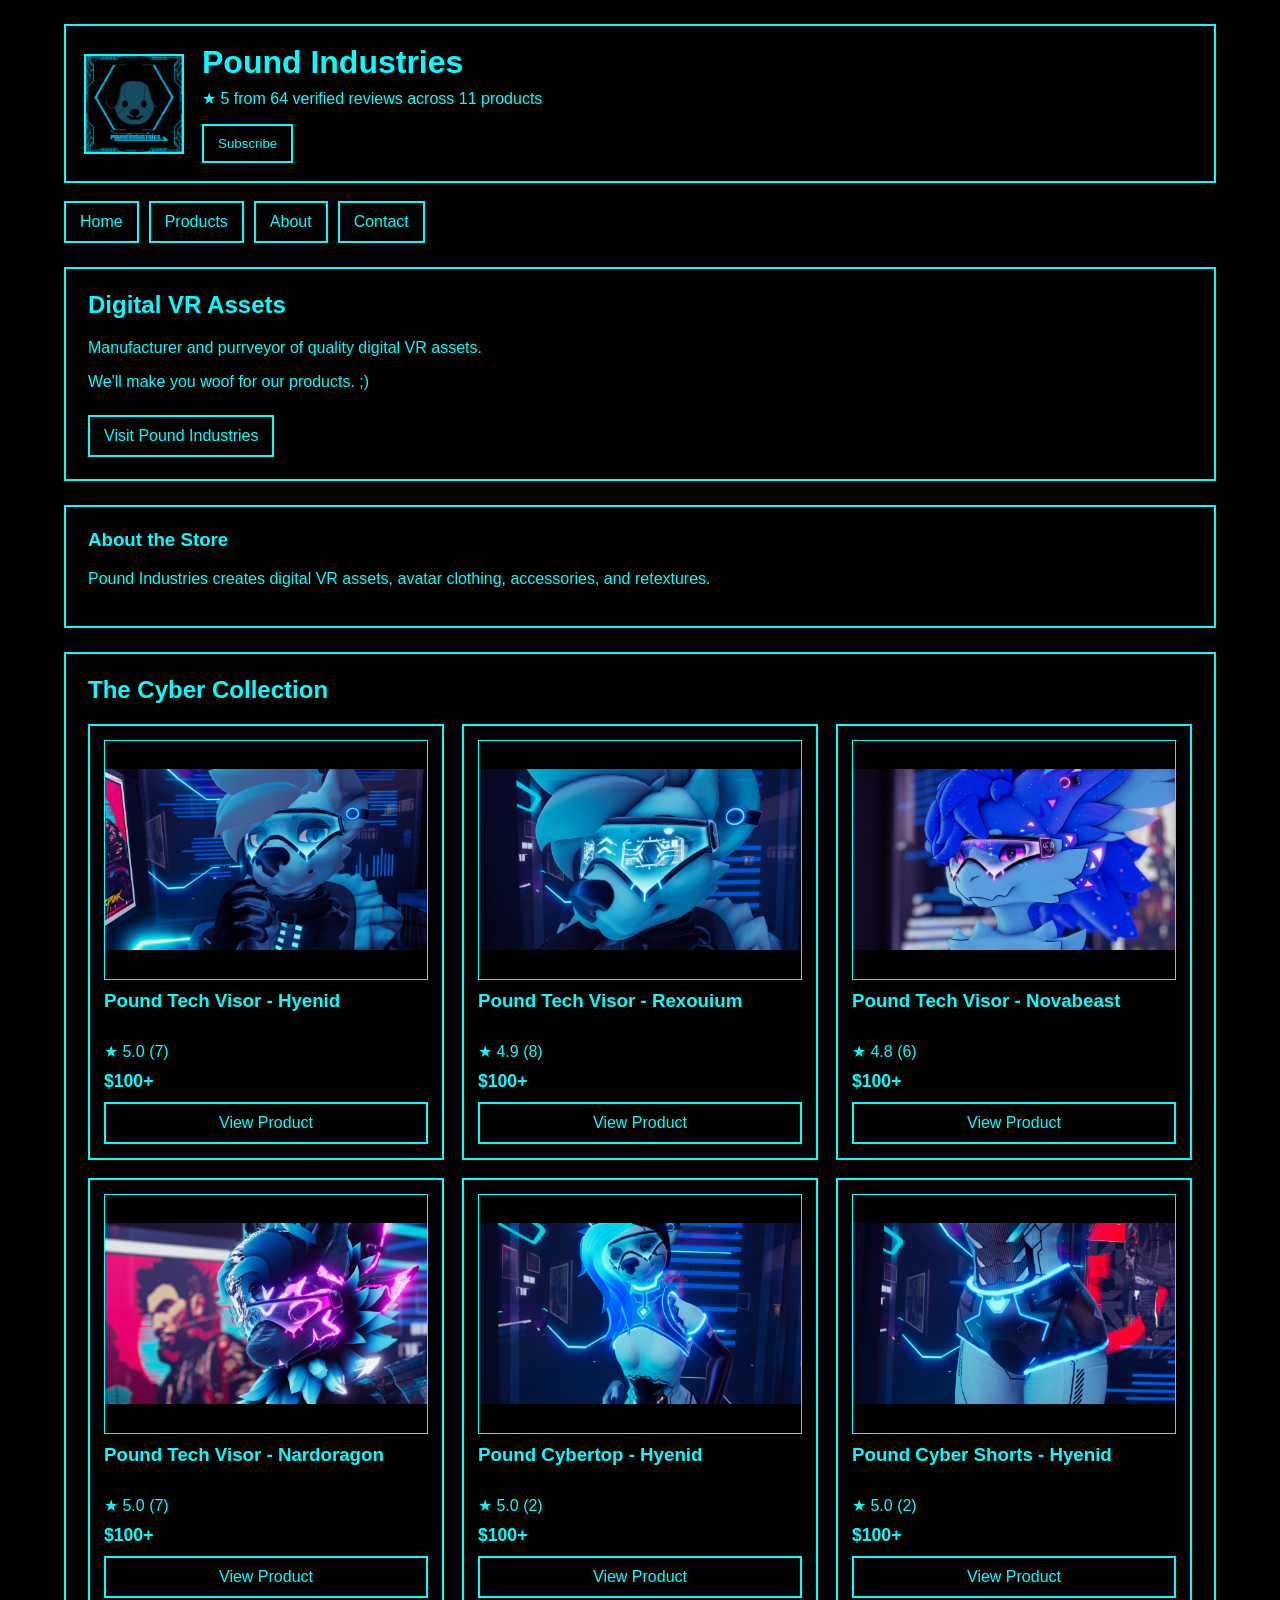
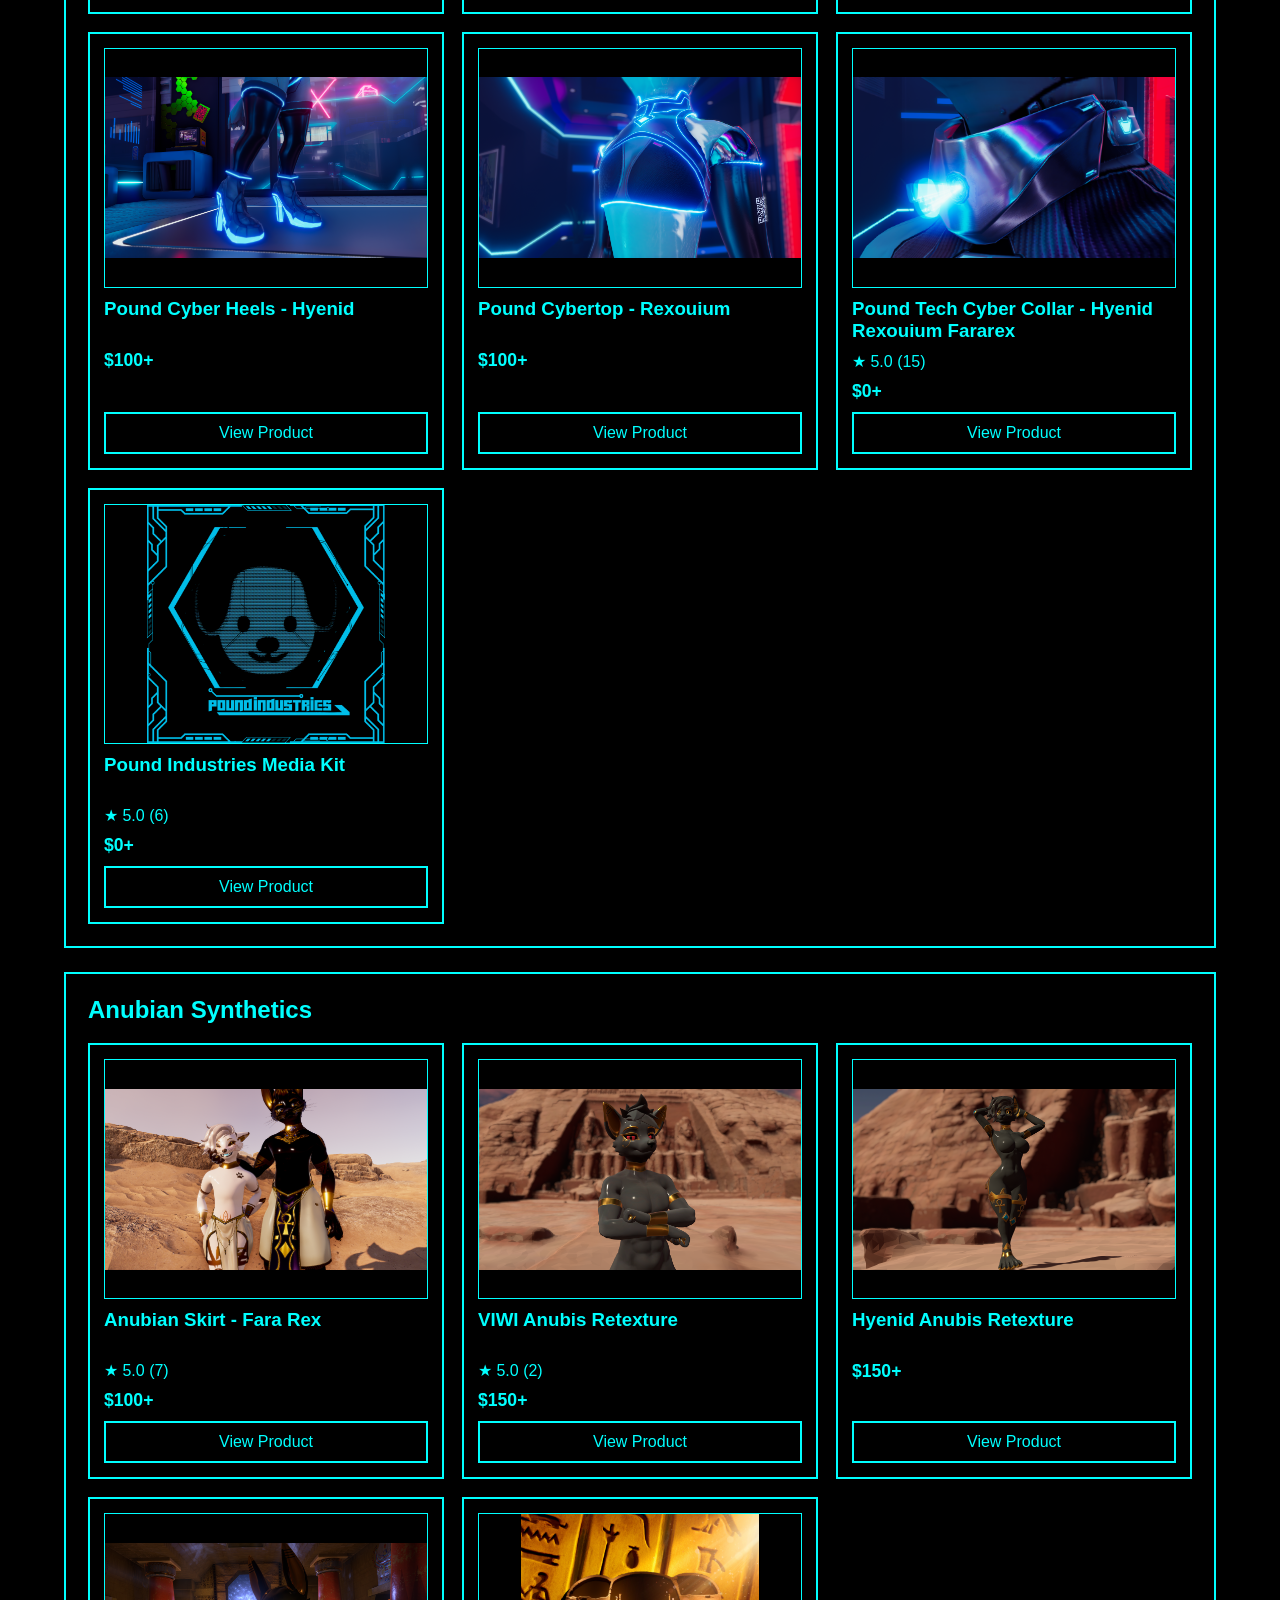
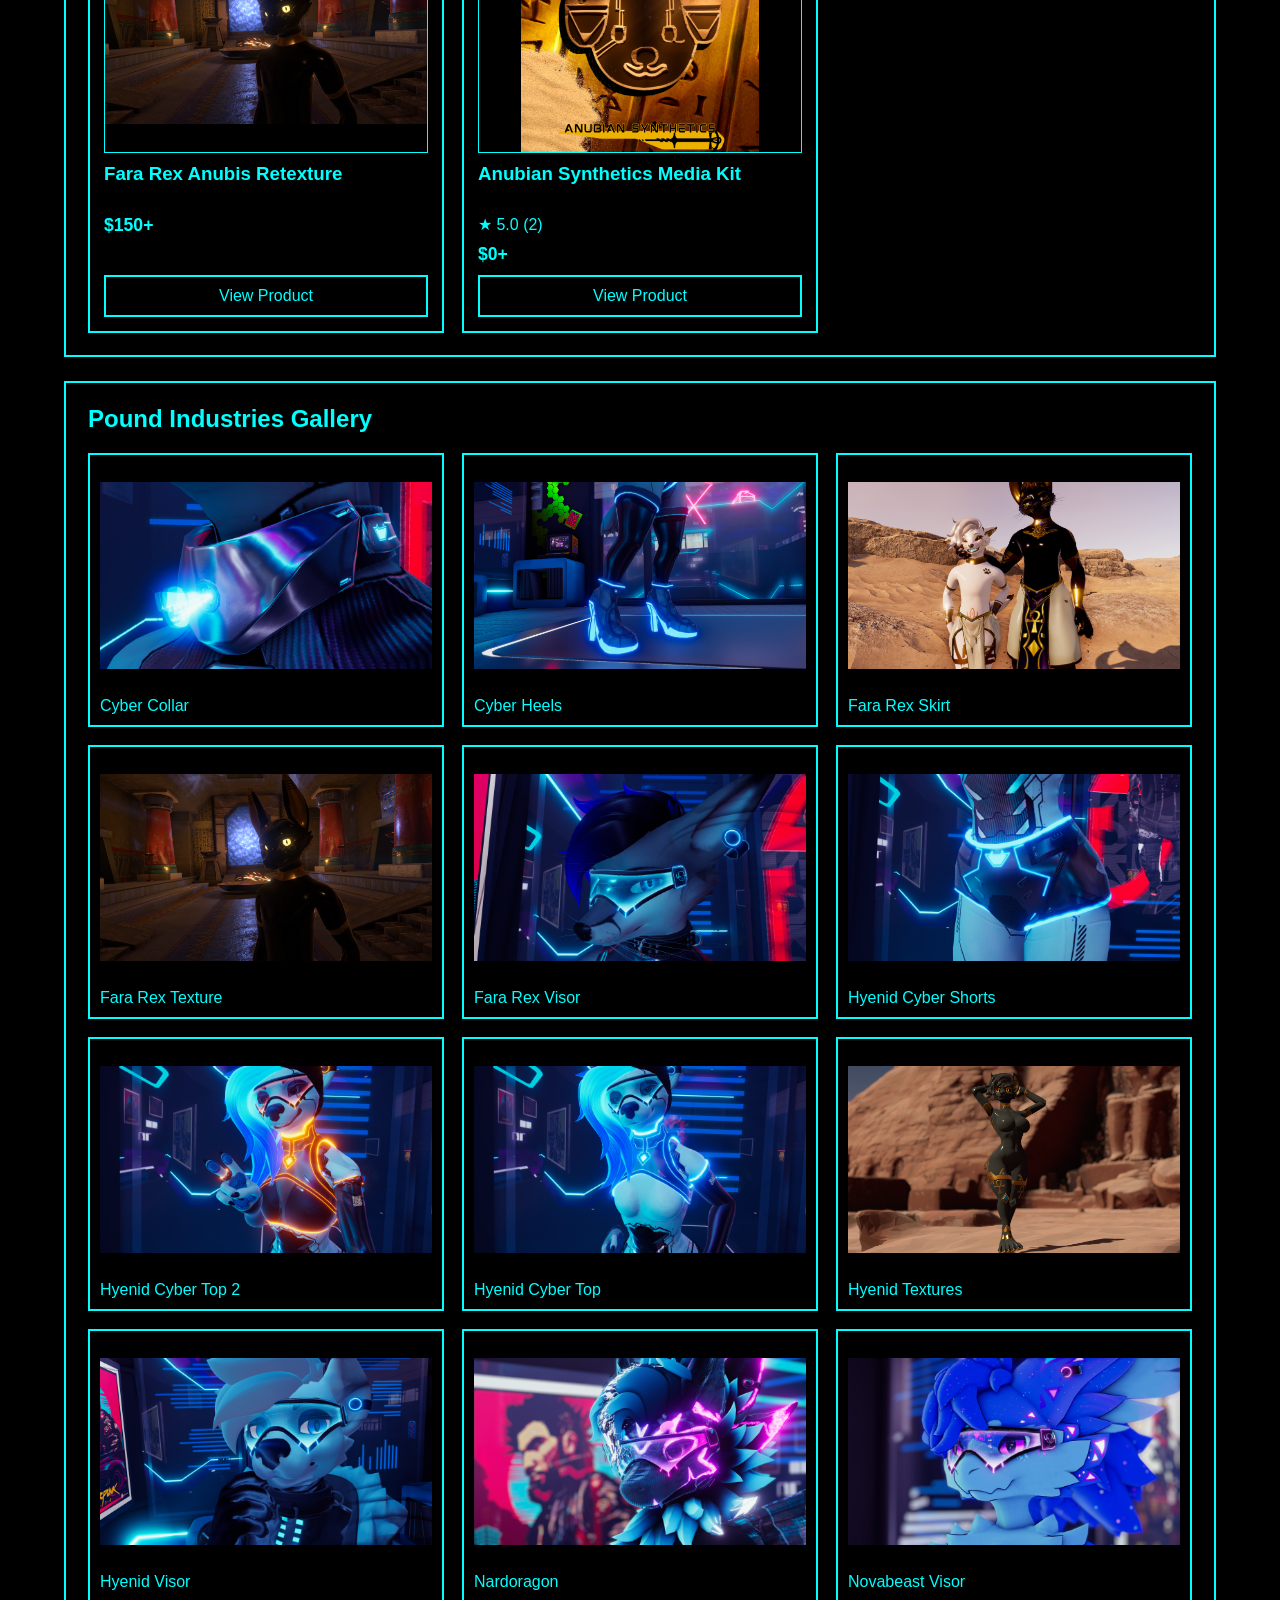
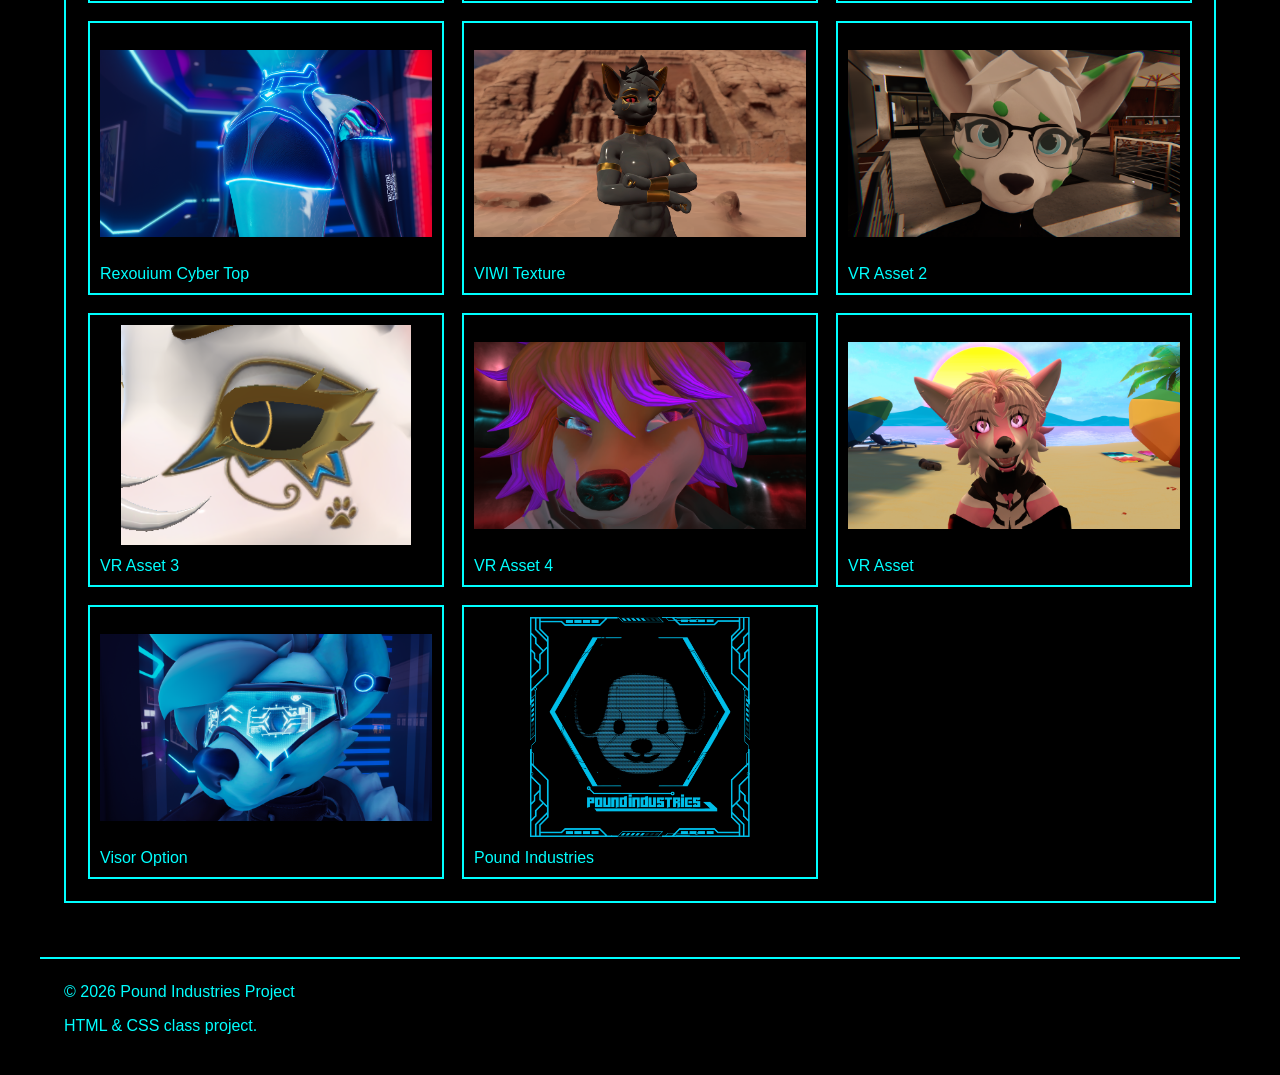
<file: index.html>
<!DOCTYPE html>
<html lang="en">
<head>
    <meta charset="UTF-8">
    <meta name="viewport" content="width=device-width, initial-scale=1.0">
    <title>Pound Industries</title>
    <link rel="stylesheet" href="css/styles.css">
</head>
<body>
<header>
    <div class="profile">
        <img class="profile-picture" src="images/POUND inc.png" alt="Pound Industries logo">
        <div>
            <h1>Pound Industries</h1>
            <p>★ 5 from 64 verified reviews across 11 products</p>
            <button type="button">Subscribe</button>
        </div>
    </div>

    <!--
    UNIQUE ELEMENT #1: nav
    I used nav for the links at the top so I can go between my pages.
    MDN: https://developer.mozilla.org/en-US/docs/Web/HTML/Reference/Elements/nav
    -->
    <nav>
        <a href="index.html">Home</a>
        <a href="products.html">Products</a>
        <a href="about.html">About</a>
        <a href="contact.html">Contact</a>
    </nav>
</header>

<main>
    <section class="intro">
        <h2>Digital VR Assets</h2>
        <p>Manufacturer and purrveyor of quality digital VR assets.</p>
        <p>We'll make you woof for our products. ;)</p>

        <!--
        UNIQUE ATTRIBUTES: ping, referrerpolicy, rel
        I used these on the store link. ping sends a request when the link is clicked,
        referrerpolicy controls referrer info, and rel says what the link is.
        MDN: https://developer.mozilla.org/en-US/docs/Web/HTML/Reference/Elements/a
        MDN: https://developer.mozilla.org/en-US/docs/Web/HTML/Reference/Attributes/rel
        -->
        <a class="store-button" href="https://poundindustries.gumroad.com/" ping="/ping" referrerpolicy="no-referrer" rel="external">Visit Pound Industries</a>
    </section>

    <!--
    UNIQUE ELEMENT #2: aside
    I used aside for extra information about the store. It goes next to the main stuff.
    MDN: https://developer.mozilla.org/en-US/docs/Web/HTML/Reference/Elements/aside
    -->
    <aside class="store-info">
        <h3>About the Store</h3>
        <p>Pound Industries creates digital VR assets, avatar clothing, accessories, and retextures.</p>
    </aside>

    <section class="collection">
        <h2>The Cyber Collection</h2>
        <div class="product-grid">
            <!--
            UNIQUE ELEMENT #3: article
            I used article for each product card so every product has its own section.
            MDN: https://developer.mozilla.org/en-US/docs/Web/HTML/Reference/Elements/article
            -->
            <article class="product-card"><img src="images/HYNIED VISOR.png" alt="Pound Tech Visor Hyenid"><h3>Pound Tech Visor - Hyenid</h3><p>★ 5.0 (7)</p><strong>$100+</strong><a href="https://poundindustries.gumroad.com/l/rnpkh?layout=profile" rel="external">View Product</a></article>
            <article class="product-card"><img src="images/Visor Option.png" alt="Pound Tech Visor Rexouium"><h3>Pound Tech Visor - Rexouium</h3><p>★ 4.9 (8)</p><strong>$100+</strong><a href="https://poundindustries.gumroad.com/l/lgtwzh?layout=profile" rel="external">View Product</a></article>
            <article class="product-card"><img src="images/NOVABEAST VISOR.png" alt="Pound Tech Visor Novabeast"><h3>Pound Tech Visor - Novabeast</h3><p>★ 4.8 (6)</p><strong>$100+</strong><a href="https://poundindustries.gumroad.com/l/jawvry?layout=profile" rel="external">View Product</a></article>
            <article class="product-card"><img src="images/NARDODRAGON.png" alt="Pound Tech Visor Nardoragon"><h3>Pound Tech Visor - Nardoragon</h3><p>★ 5.0 (7)</p><strong>$100+</strong><a href="https://poundindustries.gumroad.com/l/eyowit?layout=profile" rel="external">View Product</a></article>
            <article class="product-card"><img src="images/HYNIED CYBER TOP.png" alt="Pound Cybertop Hyenid"><h3>Pound Cybertop - Hyenid</h3><p>★ 5.0 (2)</p><strong>$100+</strong><a href="https://poundindustries.gumroad.com/l/ujoez?layout=profile" rel="external">View Product</a></article>
            <article class="product-card"><img src="images/HYNIED CYBER SHORTS.png" alt="Pound Cyber Shorts Hyenid"><h3>Pound Cyber Shorts - Hyenid</h3><p>★ 5.0 (2)</p><strong>$100+</strong><a href="https://poundindustries.gumroad.com/l/xjzvi?layout=profile" rel="external">View Product</a></article>
            <article class="product-card"><img src="images/CYBER HEELS.png" alt="Pound Cyber Heels Hyenid"><h3>Pound Cyber Heels - Hyenid</h3><strong>$100+</strong><a href="https://poundindustries.gumroad.com/l/ykjiaj?layout=profile" rel="external">View Product</a></article>
            <article class="product-card"><img src="images/REX CYBER TOP.png" alt="Pound Cybertop Rexouium"><h3>Pound Cybertop - Rexouium</h3><strong>$100+</strong><a href="https://poundindustries.gumroad.com/l/ltgti?layout=profile" rel="external">View Product</a></article>
            <article class="product-card"><img src="images/CYBER COLLAR.png" alt="Pound Tech Cyber Collar"><h3>Pound Tech Cyber Collar - Hyenid Rexouium Fararex</h3><p>★ 5.0 (15)</p><strong>$0+</strong><a href="https://poundindustries.gumroad.com/l/ctdhf?layout=profile" rel="external">View Product</a></article>
            <article class="product-card"><img src="images/POUND inc.png" alt="Pound Industries Media Kit"><h3>Pound Industries Media Kit</h3><p>★ 5.0 (6)</p><strong>$0+</strong><a href="https://poundindustries.gumroad.com/l/hqlno?layout=profile" rel="external">View Product</a></article>
        </div>
    </section>

    <section class="collection">
        <h2>Anubian Synthetics</h2>
        <div class="product-grid">
            <article class="product-card"><img src="images/FARA REX SKIRT.png" alt="Anubian Skirt Fara Rex"><h3>Anubian Skirt - Fara Rex</h3><p>★ 5.0 (7)</p><strong>$100+</strong><a href="https://poundindustries.gumroad.com/l/xchlg?layout=profile" rel="external">View Product</a></article>
            <article class="product-card"><img src="images/VIWI TEXTURE.png" alt="VIWI Anubis Retexture"><h3>VIWI Anubis Retexture</h3><p>★ 5.0 (2)</p><strong>$150+</strong><a href="https://poundindustries.gumroad.com/l/pgnchv?layout=profile" rel="external">View Product</a></article>
            <article class="product-card"><img src="images/HYNIED TEXTURES.png" alt="Hyenid Anubis Retexture"><h3>Hyenid Anubis Retexture</h3><strong>$150+</strong><a href="https://poundindustries.gumroad.com/l/lqupli?layout=profile" rel="external">View Product</a></article>
            <article class="product-card"><img src="images/FARA REX TEXTURE.png" alt="Fara Rex Anubis Retexture"><h3>Fara Rex Anubis Retexture</h3><strong>$150+</strong><a href="https://poundindustries.gumroad.com/l/vfoet?layout=profile" rel="external">View Product</a></article>
            <article class="product-card"><img src="images/HIGH REZ LOGO NAME.png" alt="Anubian Synthetics Media Kit"><h3>Anubian Synthetics Media Kit</h3><p>★ 5.0 (2)</p><strong>$0+</strong><a href="https://poundindustries.gumroad.com/l/iicgh?layout=profile" rel="external">View Product</a></article>
        </div>
    </section>

    <section class="gallery">
        <h2>Pound Industries Gallery</h2>
        <div class="gallery-grid">
            <figure class="gallery-item"><img src="images/CYBER COLLAR.png" alt="Cyber Collar"><figcaption>Cyber Collar</figcaption></figure>
            <figure class="gallery-item"><img src="images/CYBER HEELS.png" alt="Cyber Heels"><figcaption>Cyber Heels</figcaption></figure>
            <figure class="gallery-item"><img src="images/FARA REX SKIRT.png" alt="Fara Rex Skirt"><figcaption>Fara Rex Skirt</figcaption></figure>
            <figure class="gallery-item"><img src="images/FARA REX TEXTURE.png" alt="Fara Rex Texture"><figcaption>Fara Rex Texture</figcaption></figure>
            <figure class="gallery-item"><img src="images/FARA REX VISOR.png" alt="Fara Rex Visor"><figcaption>Fara Rex Visor</figcaption></figure>
            <figure class="gallery-item"><img src="images/HYNIED CYBER SHORTS.png" alt="Hyenid Cyber Shorts"><figcaption>Hyenid Cyber Shorts</figcaption></figure>
            <figure class="gallery-item"><img src="images/HYNIED CYBER TOP 2.png" alt="Hyenid Cyber Top 2"><figcaption>Hyenid Cyber Top 2</figcaption></figure>
            <figure class="gallery-item"><img src="images/HYNIED CYBER TOP.png" alt="Hyenid Cyber Top"><figcaption>Hyenid Cyber Top</figcaption></figure>
            <figure class="gallery-item"><img src="images/HYNIED TEXTURES.png" alt="Hyenid Textures"><figcaption>Hyenid Textures</figcaption></figure>
            <figure class="gallery-item"><img src="images/HYNIED VISOR.png" alt="Hyenid Visor"><figcaption>Hyenid Visor</figcaption></figure>
            <figure class="gallery-item"><img src="images/NARDODRAGON.png" alt="Nardoragon"><figcaption>Nardoragon</figcaption></figure>
            <figure class="gallery-item"><img src="images/NOVABEAST VISOR.png" alt="Novabeast Visor"><figcaption>Novabeast Visor</figcaption></figure>
            <figure class="gallery-item"><img src="images/REX CYBER TOP.png" alt="Rexouium Cyber Top"><figcaption>Rexouium Cyber Top</figcaption></figure>
            <figure class="gallery-item"><img src="images/VIWI TEXTURE.png" alt="VIWI Texture"><figcaption>VIWI Texture</figcaption></figure>
            <figure class="gallery-item"><img src="images/VR ASSEST 2.png" alt="VR Asset 2"><figcaption>VR Asset 2</figcaption></figure>
            <figure class="gallery-item"><img src="images/VR ASSET 3.png" alt="VR Asset 3"><figcaption>VR Asset 3</figcaption></figure>
            <figure class="gallery-item"><img src="images/VR ASSET 4.png" alt="VR Asset 4"><figcaption>VR Asset 4</figcaption></figure>
            <figure class="gallery-item"><img src="images/VR ASSET.png" alt="VR Asset"><figcaption>VR Asset</figcaption></figure>
            <figure class="gallery-item"><img src="images/Visor Option.png" alt="Visor Option"><figcaption>Visor Option</figcaption></figure>
            <figure class="gallery-item"><img src="images/POUND inc.png" alt="Pound Industries"><figcaption>Pound Industries</figcaption></figure>
        </div>
    </section>
</main>

<footer>
    <p>© 2026 Pound Industries Project</p>
    <p>HTML &amp; CSS class project.</p>
</footer>
</body>
</html>
</file>
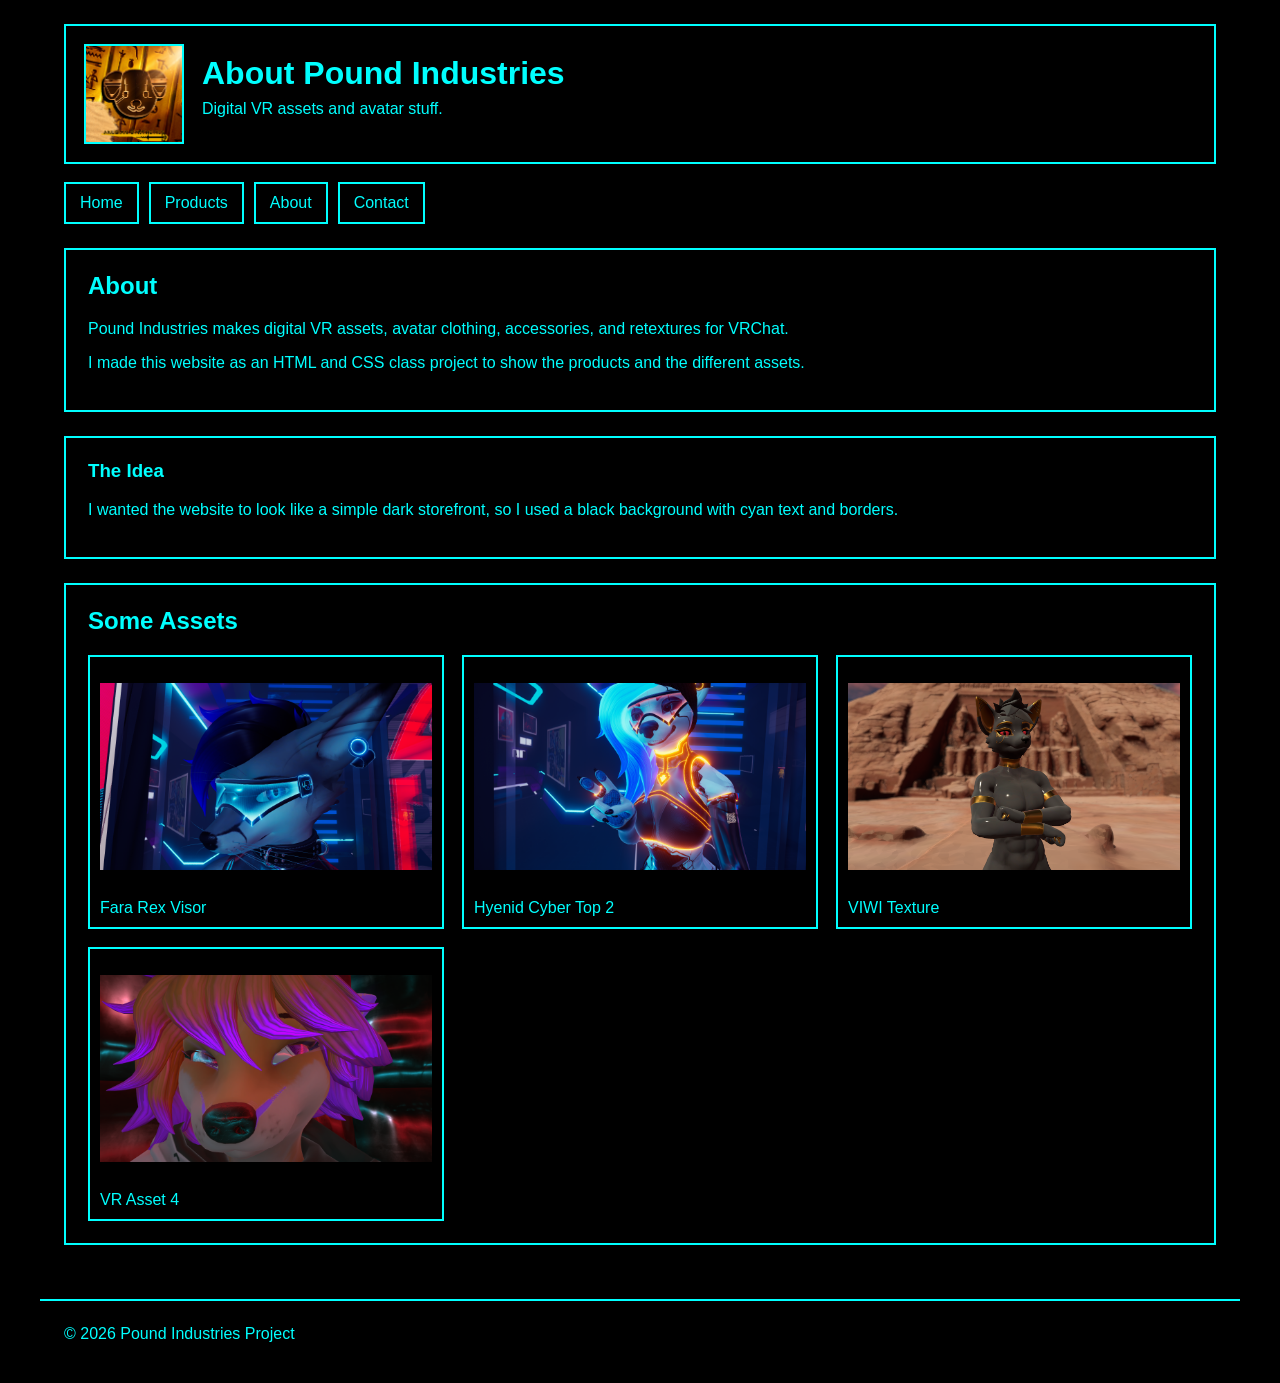
<file: about.html>
<!DOCTYPE html>
<html lang="en">
<head><meta charset="UTF-8"><meta name="viewport" content="width=device-width, initial-scale=1.0"><title>About - Pound Industries</title><link rel="stylesheet" href="css/styles.css"></head>
<body>
<header><div class="profile"><img class="profile-picture" src="images/HIGH REZ LOGO NAME.png" alt="Pound Industries logo"><div><h1>About Pound Industries</h1><p>Digital VR assets and avatar stuff.</p></div></div>
<!-- I used nav so the four pages can link to each other. -->
<nav><a href="index.html">Home</a><a href="products.html">Products</a><a href="about.html">About</a><a href="contact.html">Contact</a></nav></header>
<main>
<section class="page-title"><h2>About</h2><p>Pound Industries makes digital VR assets, avatar clothing, accessories, and retextures for VRChat.</p><p>I made this website as an HTML and CSS class project to show the products and the different assets.</p></section>
<!-- I used aside for extra information that goes with the page. -->
<aside class="store-info"><h3>The Idea</h3><p>I wanted the website to look like a simple dark storefront, so I used a black background with cyan text and borders.</p></aside>
<section class="gallery"><h2>Some Assets</h2><div class="gallery-grid">
<figure class="gallery-item"><img src="images/FARA REX VISOR.png" alt="Fara Rex Visor"><figcaption>Fara Rex Visor</figcaption></figure>
<figure class="gallery-item"><img src="images/HYNIED CYBER TOP 2.png" alt="Hyenid Cyber Top 2"><figcaption>Hyenid Cyber Top 2</figcaption></figure>
<figure class="gallery-item"><img src="images/VIWI TEXTURE.png" alt="VIWI Texture"><figcaption>VIWI Texture</figcaption></figure>
<figure class="gallery-item"><img src="images/VR ASSET 4.png" alt="VR Asset 4"><figcaption>VR Asset 4</figcaption></figure>
</div></section>
</main><footer><p>© 2026 Pound Industries Project</p></footer></body></html>
</file>
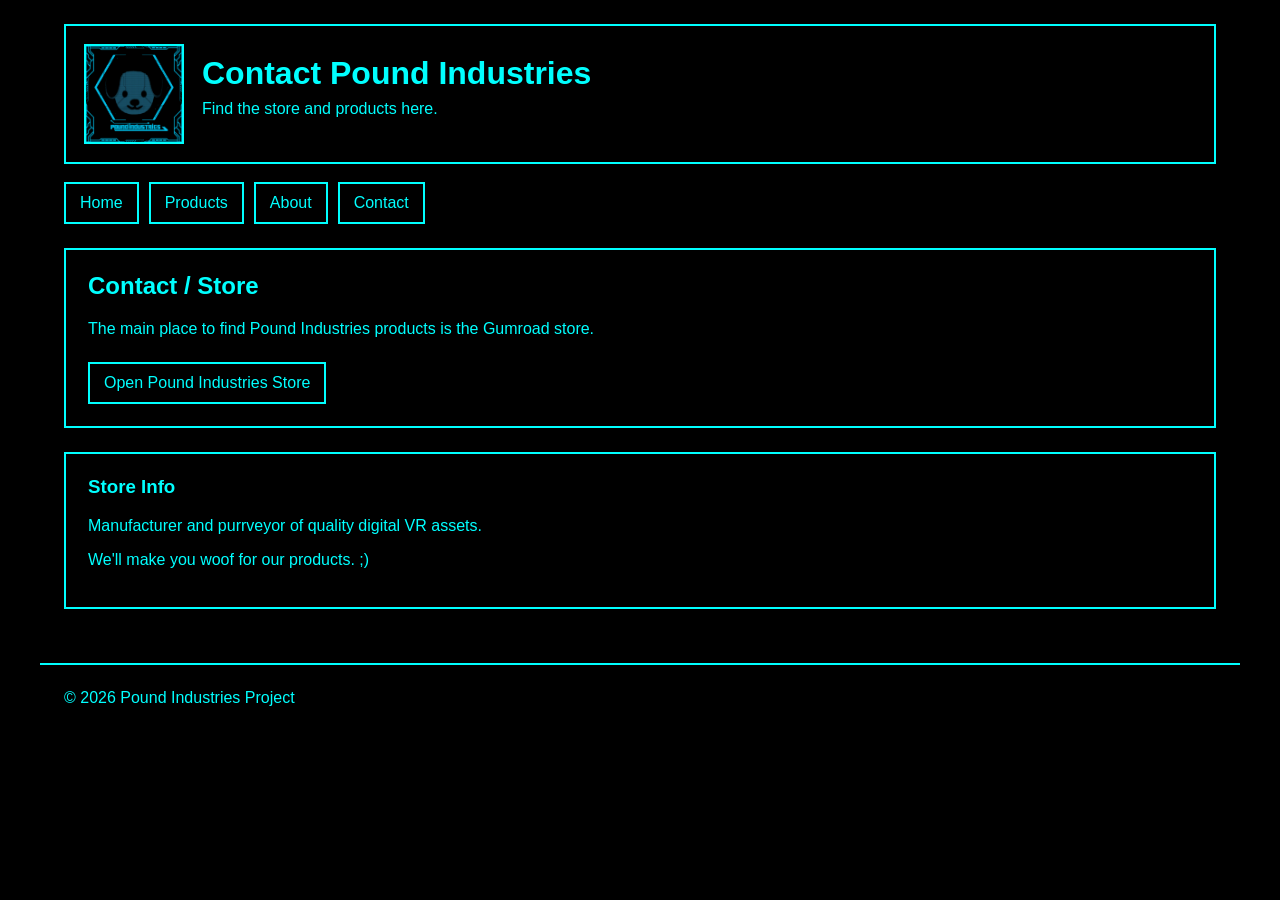
<file: contact.html>
<!DOCTYPE html>
<html lang="en">
<head><meta charset="UTF-8"><meta name="viewport" content="width=device-width, initial-scale=1.0"><title>Contact - Pound Industries</title><link rel="stylesheet" href="css/styles.css"></head>
<body>
<header><div class="profile"><img class="profile-picture" src="images/POUND inc.png" alt="Pound Industries logo"><div><h1>Contact Pound Industries</h1><p>Find the store and products here.</p></div></div>
<!-- I used nav for the links so I can get to all four pages. -->
<nav><a href="index.html">Home</a><a href="products.html">Products</a><a href="about.html">About</a><a href="contact.html">Contact</a></nav></header>
<main>
<section class="page-title"><h2>Contact / Store</h2><p>The main place to find Pound Industries products is the Gumroad store.</p>
<!--
UNIQUE ATTRIBUTES: ping, referrerpolicy, rel
I used these on this link to try out the attributes I researched on MDN.
ping sends a request when the link is clicked, referrerpolicy controls referrer info, and rel says the link relationship.
MDN: https://developer.mozilla.org/en-US/docs/Web/HTML/Reference/Elements/a
MDN: https://developer.mozilla.org/en-US/docs/Web/HTML/Reference/Attributes/rel
-->
<a class="store-button" href="https://poundindustries.gumroad.com/" ping="/ping" referrerpolicy="no-referrer" rel="external">Open Pound Industries Store</a>
</section>
<!-- I used aside for extra contact/store information. -->
<aside class="store-info"><h3>Store Info</h3><p>Manufacturer and purrveyor of quality digital VR assets.</p><p>We'll make you woof for our products. ;)</p></aside>
</main><footer><p>© 2026 Pound Industries Project</p></footer></body></html>
</file>
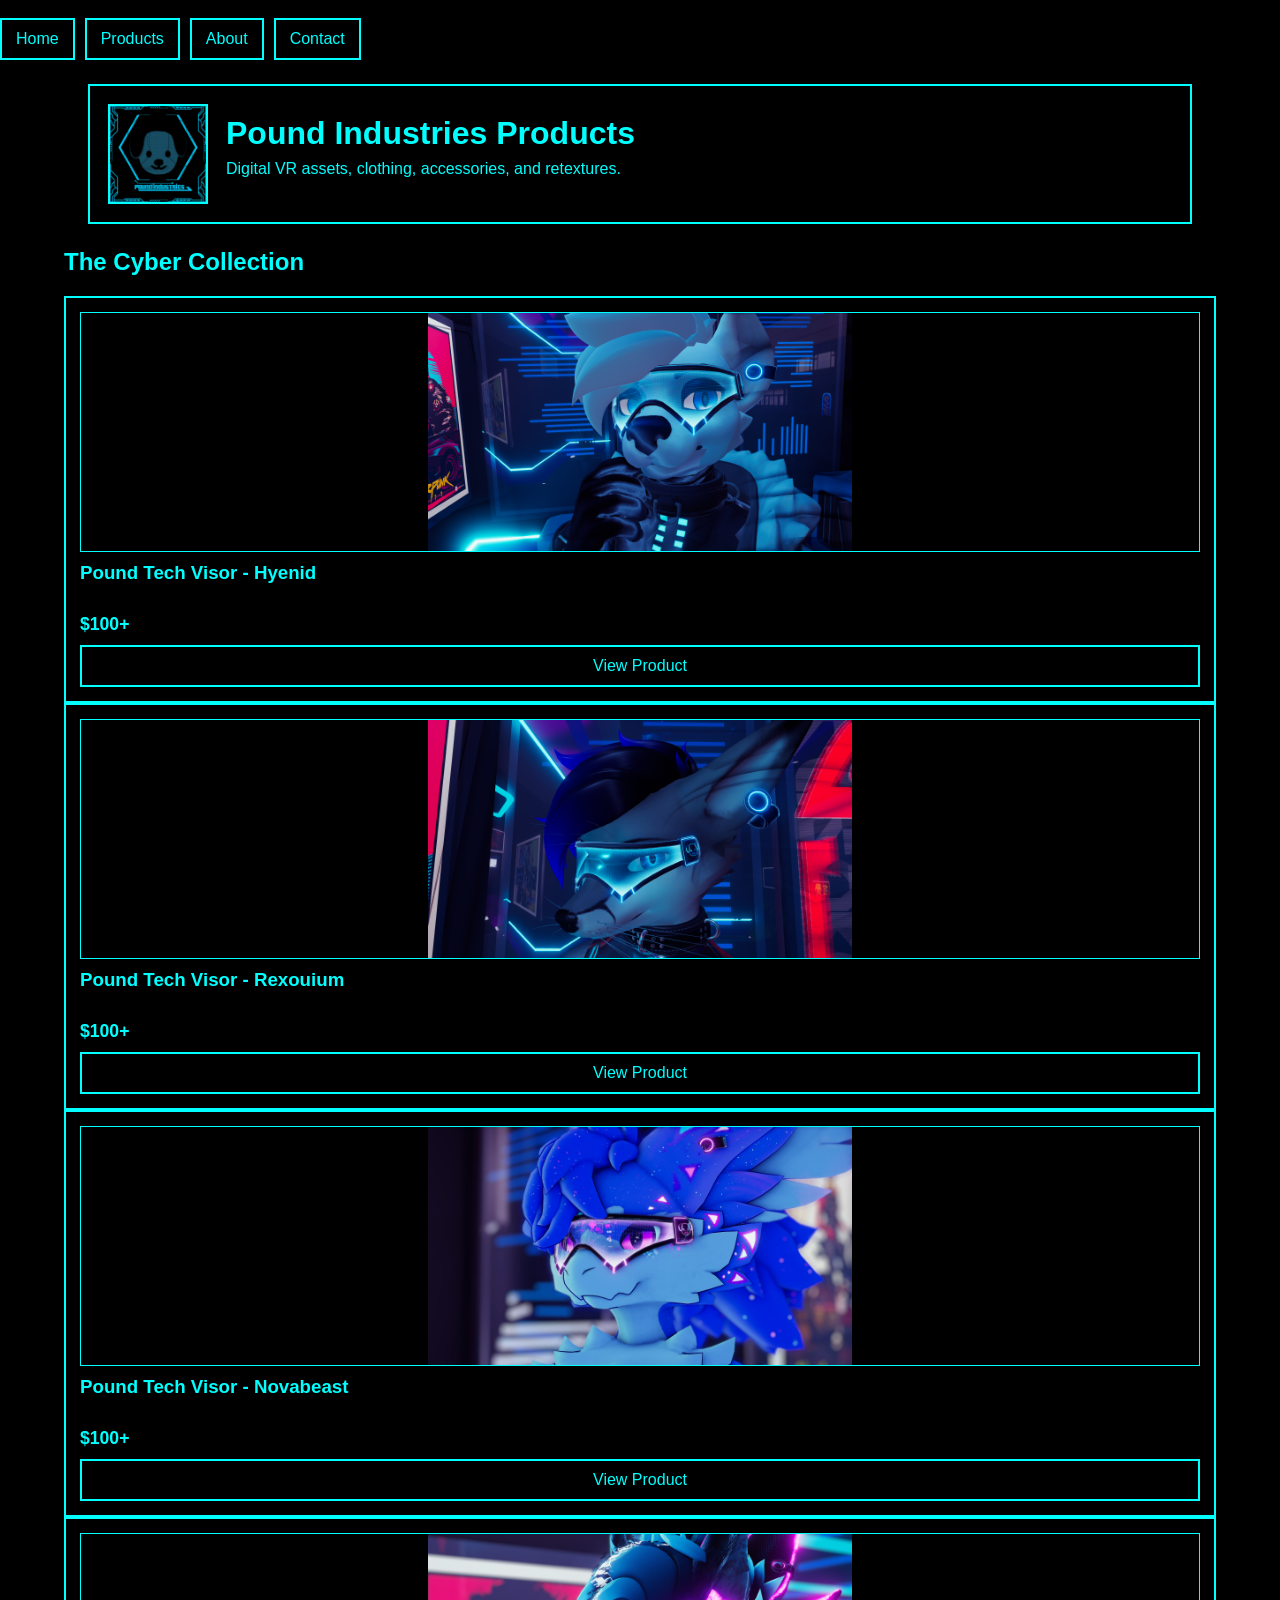
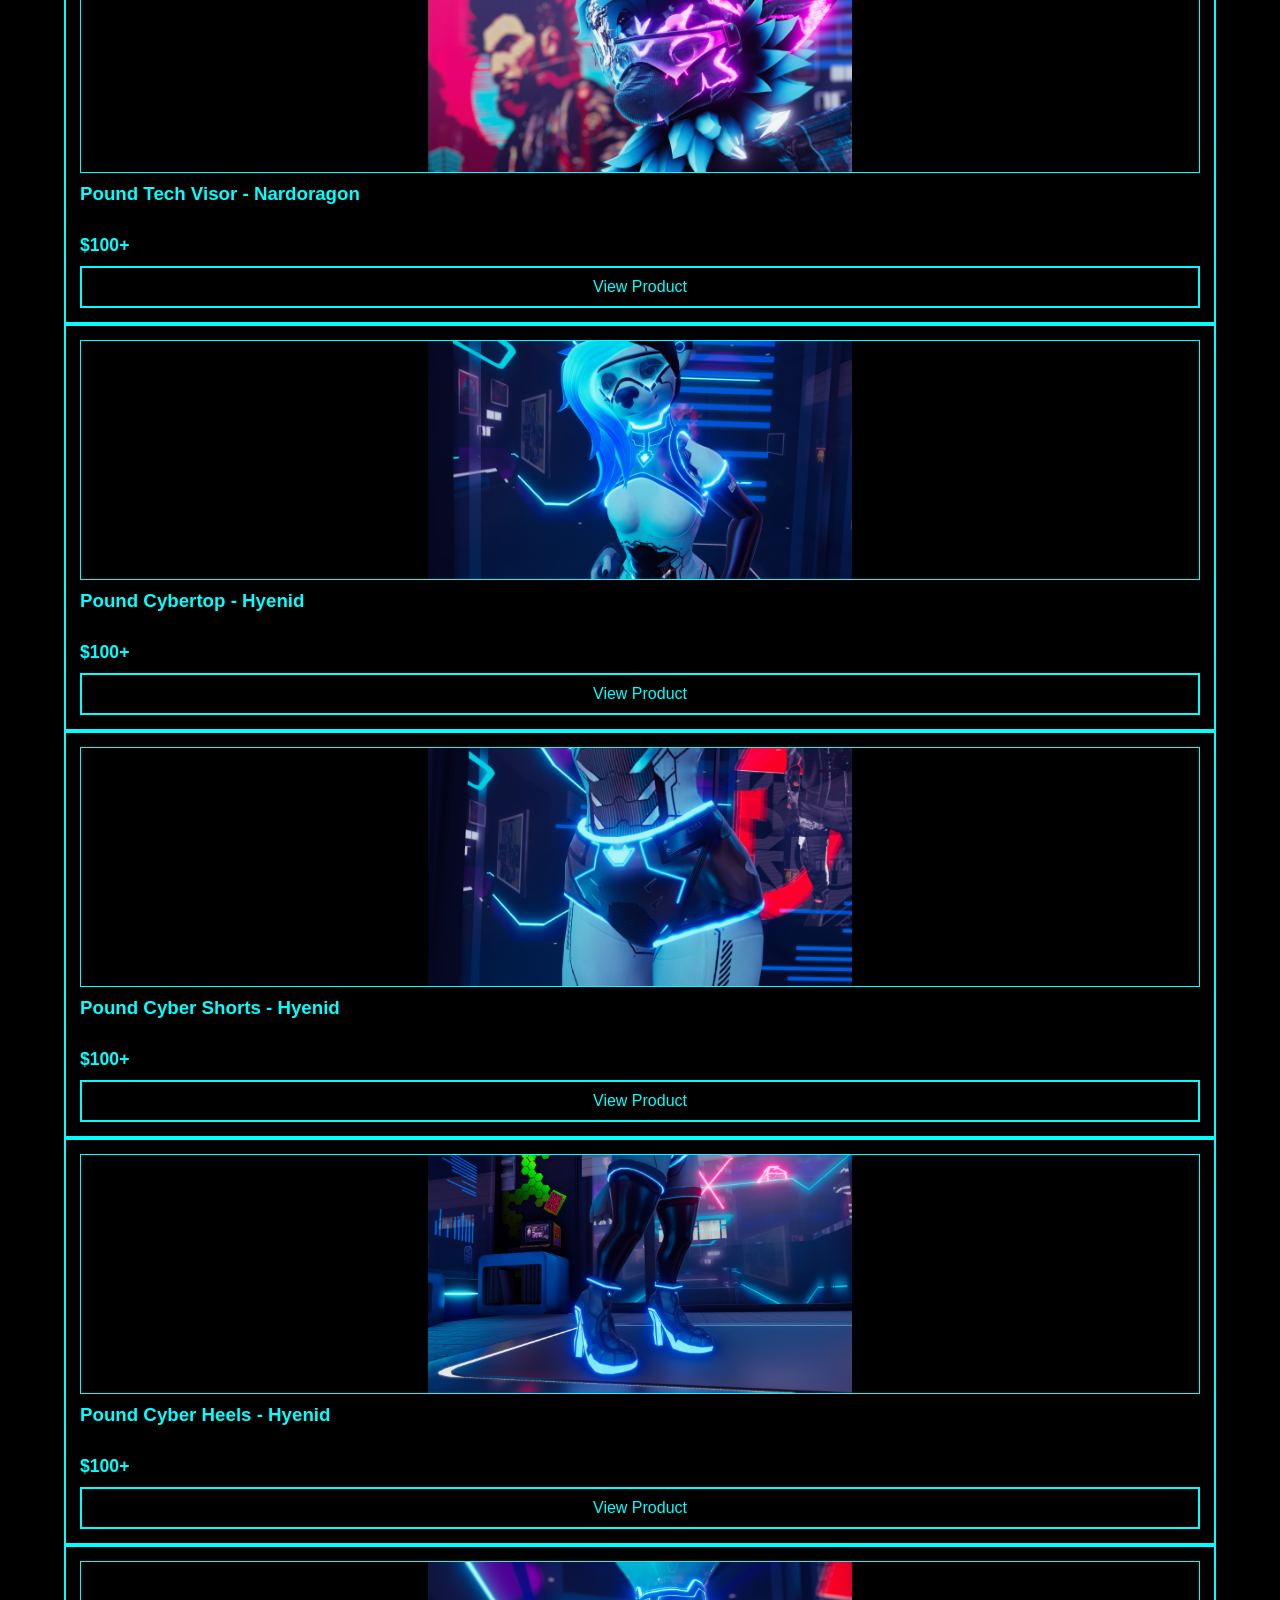
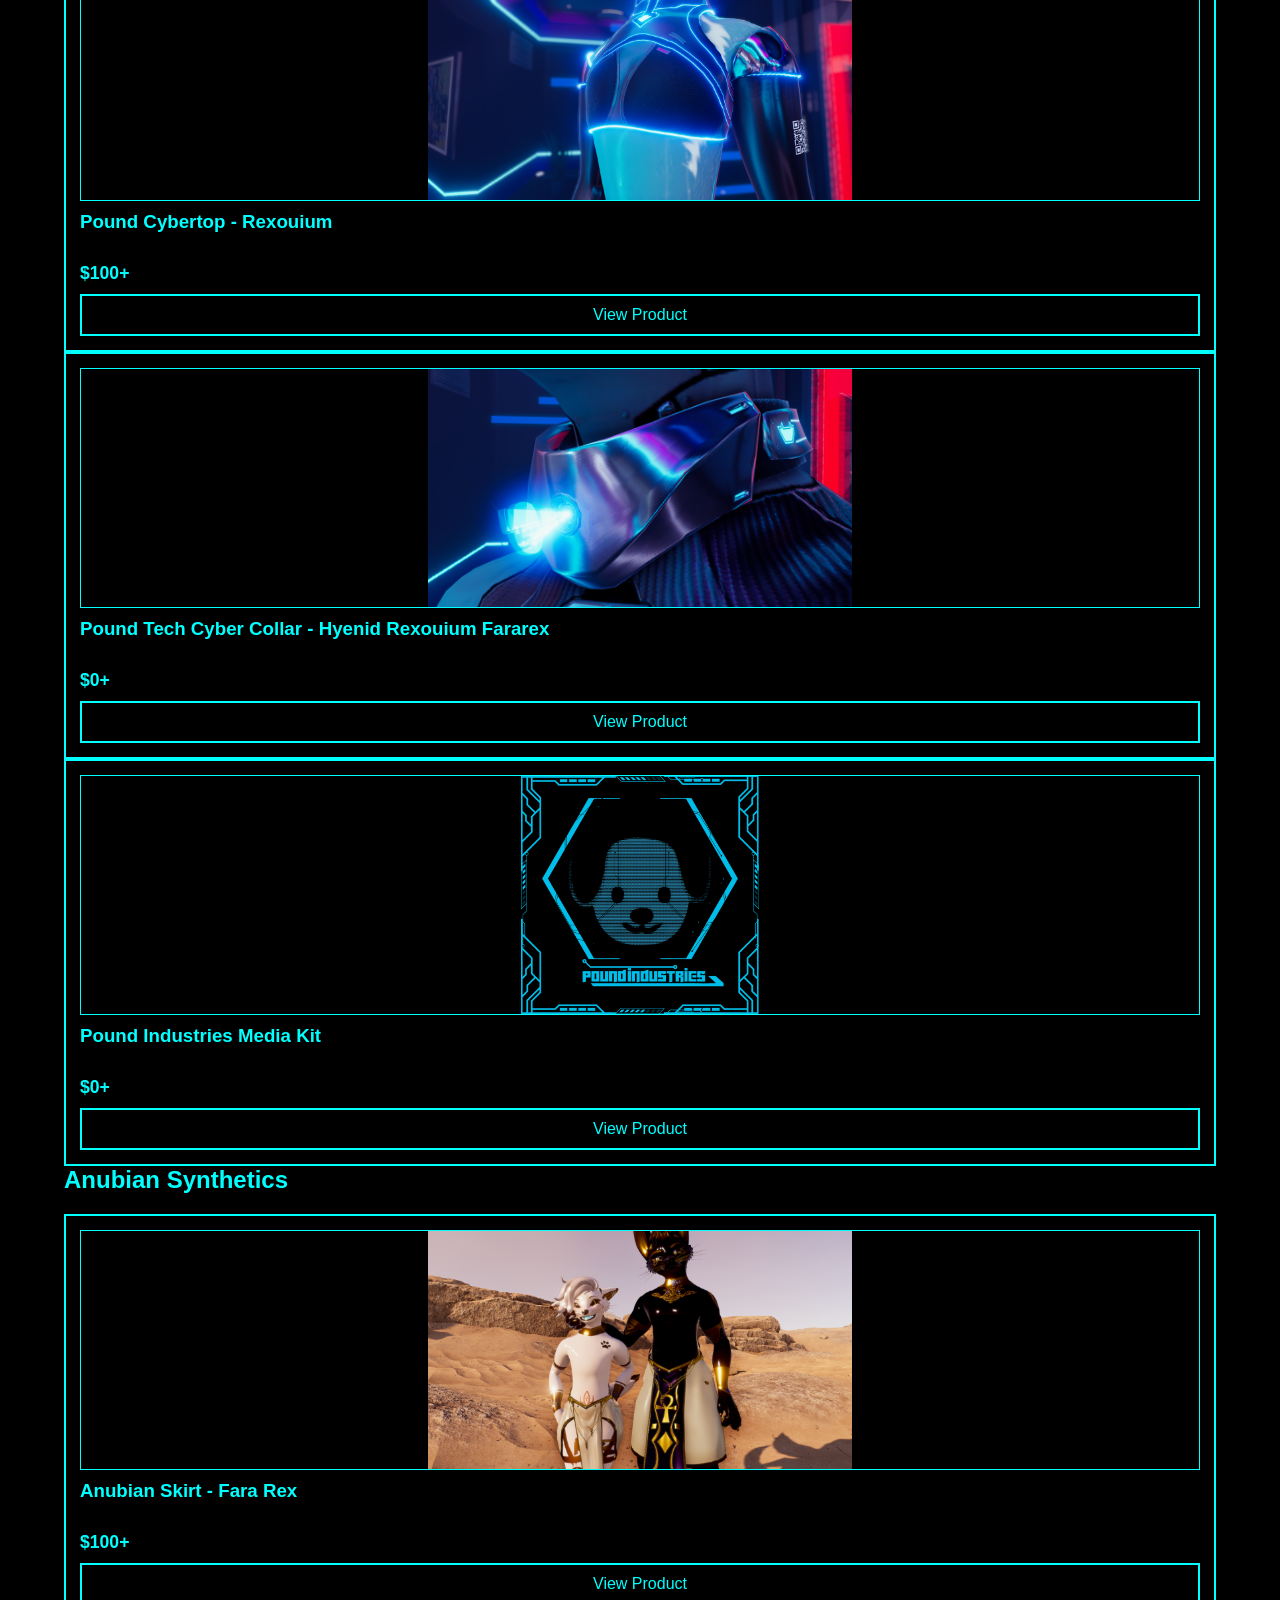
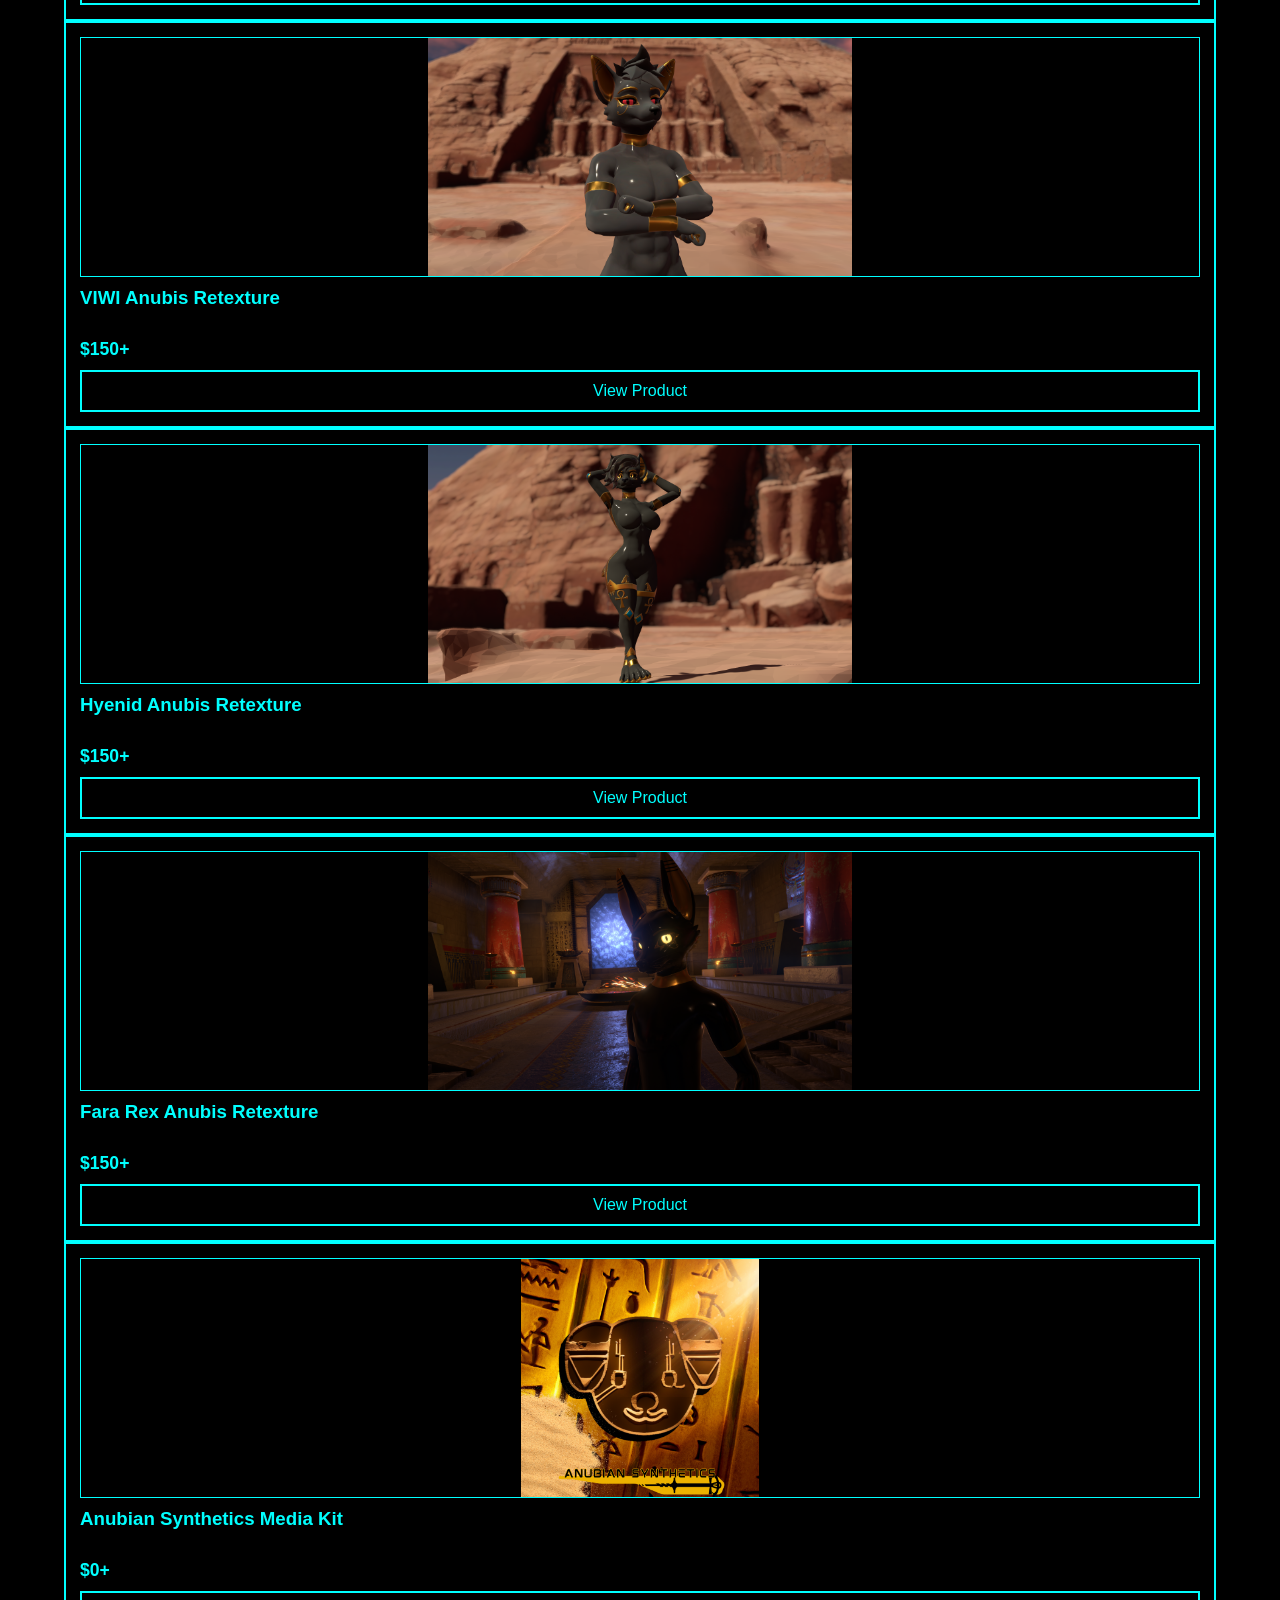
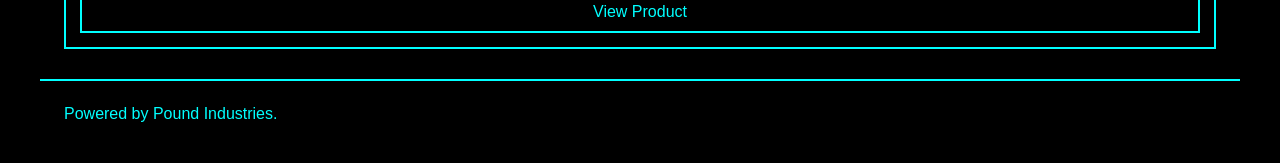
<file: products.html>
<!DOCTYPE html><html lang="en"><head><meta charset="UTF-8"><meta name="viewport" content="width=device-width, initial-scale=1.0"><title>Pound Industries - Products</title><link rel="stylesheet" href="css/styles.css"></head><body><nav><a href="index.html">Home</a><a href="products.html">Products</a><a href="about.html">About</a><a href="contact.html">Contact</a></nav><main><header><div class="profile"><img class="profile-picture" src="images/POUND inc.png" alt="Pound Industries logo"><div><h1>Pound Industries Products</h1><p>Digital VR assets, clothing, accessories, and retextures.</p></div></div></header>
<section class="products"><h2>The Cyber Collection</h2>
<!-- I used each article as its own product card so each product has its own spot. -->
<article class="product-card"><img src="images/HYNIED VISOR.png" alt="Pound Tech Visor - Hyenid"><h3>Pound Tech Visor - Hyenid</h3><strong>$100+</strong><a href="https://poundindustries.gumroad.com/l/rnpkh?layout=profile" rel="external">View Product</a></article><article class="product-card"><img src="images/FARA REX VISOR.png" alt="Pound Tech Visor - Rexouium"><h3>Pound Tech Visor - Rexouium</h3><strong>$100+</strong><a href="https://poundindustries.gumroad.com/l/lgtwzh?layout=profile" rel="external">View Product</a></article><article class="product-card"><img src="images/NOVABEAST VISOR.png" alt="Pound Tech Visor - Novabeast"><h3>Pound Tech Visor - Novabeast</h3><strong>$100+</strong><a href="https://poundindustries.gumroad.com/l/jawvry?layout=profile" rel="external">View Product</a></article><article class="product-card"><img src="images/NARDODRAGON.png" alt="Pound Tech Visor - Nardoragon"><h3>Pound Tech Visor - Nardoragon</h3><strong>$100+</strong><a href="https://poundindustries.gumroad.com/l/eyowit?layout=profile" rel="external">View Product</a></article><article class="product-card"><img src="images/HYNIED CYBER TOP.png" alt="Pound Cybertop - Hyenid"><h3>Pound Cybertop - Hyenid</h3><strong>$100+</strong><a href="https://poundindustries.gumroad.com/l/ujoez?layout=profile" rel="external">View Product</a></article><article class="product-card"><img src="images/HYNIED CYBER SHORTS.png" alt="Pound Cyber Shorts - Hyenid"><h3>Pound Cyber Shorts - Hyenid</h3><strong>$100+</strong><a href="https://poundindustries.gumroad.com/l/xjzvi?layout=profile" rel="external">View Product</a></article><article class="product-card"><img src="images/CYBER HEELS.png" alt="Pound Cyber Heels - Hyenid"><h3>Pound Cyber Heels - Hyenid</h3><strong>$100+</strong><a href="https://poundindustries.gumroad.com/l/ykjiaj?layout=profile" rel="external">View Product</a></article><article class="product-card"><img src="images/REX CYBER TOP.png" alt="Pound Cybertop - Rexouium"><h3>Pound Cybertop - Rexouium</h3><strong>$100+</strong><a href="https://poundindustries.gumroad.com/l/ltgti?layout=profile" rel="external">View Product</a></article><article class="product-card"><img src="images/CYBER COLLAR.png" alt="Pound Tech Cyber Collar - Hyenid Rexouium Fararex"><h3>Pound Tech Cyber Collar - Hyenid Rexouium Fararex</h3><strong>$0+</strong><a href="https://poundindustries.gumroad.com/l/ctdhf?layout=profile" rel="external">View Product</a></article><article class="product-card"><img src="images/POUND inc.png" alt="Pound Industries Media Kit"><h3>Pound Industries Media Kit</h3><strong>$0+</strong><a href="https://poundindustries.gumroad.com/l/hqlno?layout=profile" rel="external">View Product</a></article></section><section class="products"><h2>Anubian Synthetics</h2><article class="product-card"><img src="images/FARA REX SKIRT.png" alt="Anubian Skirt - Fara Rex"><h3>Anubian Skirt - Fara Rex</h3><strong>$100+</strong><a href="https://poundindustries.gumroad.com/l/xchlg?layout=profile" rel="external">View Product</a></article><article class="product-card"><img src="images/VIWI TEXTURE.png" alt="VIWI Anubis Retexture"><h3>VIWI Anubis Retexture</h3><strong>$150+</strong><a href="https://poundindustries.gumroad.com/l/pgnchv?layout=profile" rel="external">View Product</a></article><article class="product-card"><img src="images/HYNIED TEXTURES.png" alt="Hyenid Anubis Retexture"><h3>Hyenid Anubis Retexture</h3><strong>$150+</strong><a href="https://poundindustries.gumroad.com/l/lqupli?layout=profile" rel="external">View Product</a></article><article class="product-card"><img src="images/FARA REX TEXTURE.png" alt="Fara Rex Anubis Retexture"><h3>Fara Rex Anubis Retexture</h3><strong>$150+</strong><a href="https://poundindustries.gumroad.com/l/vfoet?layout=profile" rel="external">View Product</a></article><article class="product-card"><img src="images/HIGH REZ LOGO NAME.png" alt="Anubian Synthetics Media Kit"><h3>Anubian Synthetics Media Kit</h3><strong>$0+</strong><a href="https://poundindustries.gumroad.com/l/iicgh?layout=profile" rel="external">View Product</a></article></section></main><footer><p>Powered by Pound Industries.</p></footer></body></html>
</file>
<file: css/styles.css>
* { box-sizing: border-box; }

body {
    margin: 0;
    background: #000;
    color: #00ffff;
    font-family: Arial, sans-serif;
}

header, main, footer { max-width: 1200px; margin: auto; }
header { padding: 24px; }

.profile {
    display: flex;
    gap: 18px;
    align-items: center;
    border: 2px solid #00ffff;
    padding: 18px;
}

.profile-picture {
    width: 100px;
    height: 100px;
    object-fit: contain;
    border: 2px solid #00ffff;
    background: #000;
}

h1, h2, h3, p { margin-top: 0; }
h1 { margin-bottom: 8px; }

nav {
    display: flex;
    gap: 10px;
    flex-wrap: wrap;
    margin-top: 18px;
}

nav a, .store-button, .product-card a, button {
    display: inline-block;
    color: #00ffff;
    background: #000;
    border: 2px solid #00ffff;
    padding: 10px 14px;
    text-decoration: none;
}

nav a:hover, .store-button:hover, .product-card a:hover, button:hover {
    background: #00ffff;
    color: #000;
}

main { padding: 0 24px 30px; }
.intro, .store-info, .page-title, .collection, .gallery {
    border: 2px solid #00ffff;
    padding: 22px;
    margin-bottom: 24px;
}

.store-button { margin-top: 8px; }

.product-grid, .gallery-grid {
    display: grid;
    grid-template-columns: repeat(3, 1fr);
    gap: 18px;
}

.product-card {
    border: 2px solid #00ffff;
    padding: 14px;
    display: flex;
    flex-direction: column;
    gap: 10px;
}

.product-card img {
    width: 100%;
    height: 240px;
    object-fit: contain;
    background: #000;
    border: 1px solid #00ffff;
}

.product-card h3 { margin: 0; min-height: 42px; }
.product-card p { margin: 0; }
.product-card strong { font-size: 1.1rem; }
.product-card a { margin-top: auto; text-align: center; }

.gallery-item {
    margin: 0;
    border: 2px solid #00ffff;
    padding: 10px;
}

.gallery-item img {
    width: 100%;
    height: 220px;
    object-fit: contain;
    background: #000;
}

.gallery-item figcaption { padding-top: 8px; }
footer { padding: 24px; border-top: 2px solid #00ffff; }

@media (max-width: 850px) {
    .product-grid, .gallery-grid { grid-template-columns: repeat(2, 1fr); }
}

@media (max-width: 560px) {
    .profile { flex-direction: column; align-items: flex-start; }
    .product-grid, .gallery-grid { grid-template-columns: 1fr; }
}
</file>
